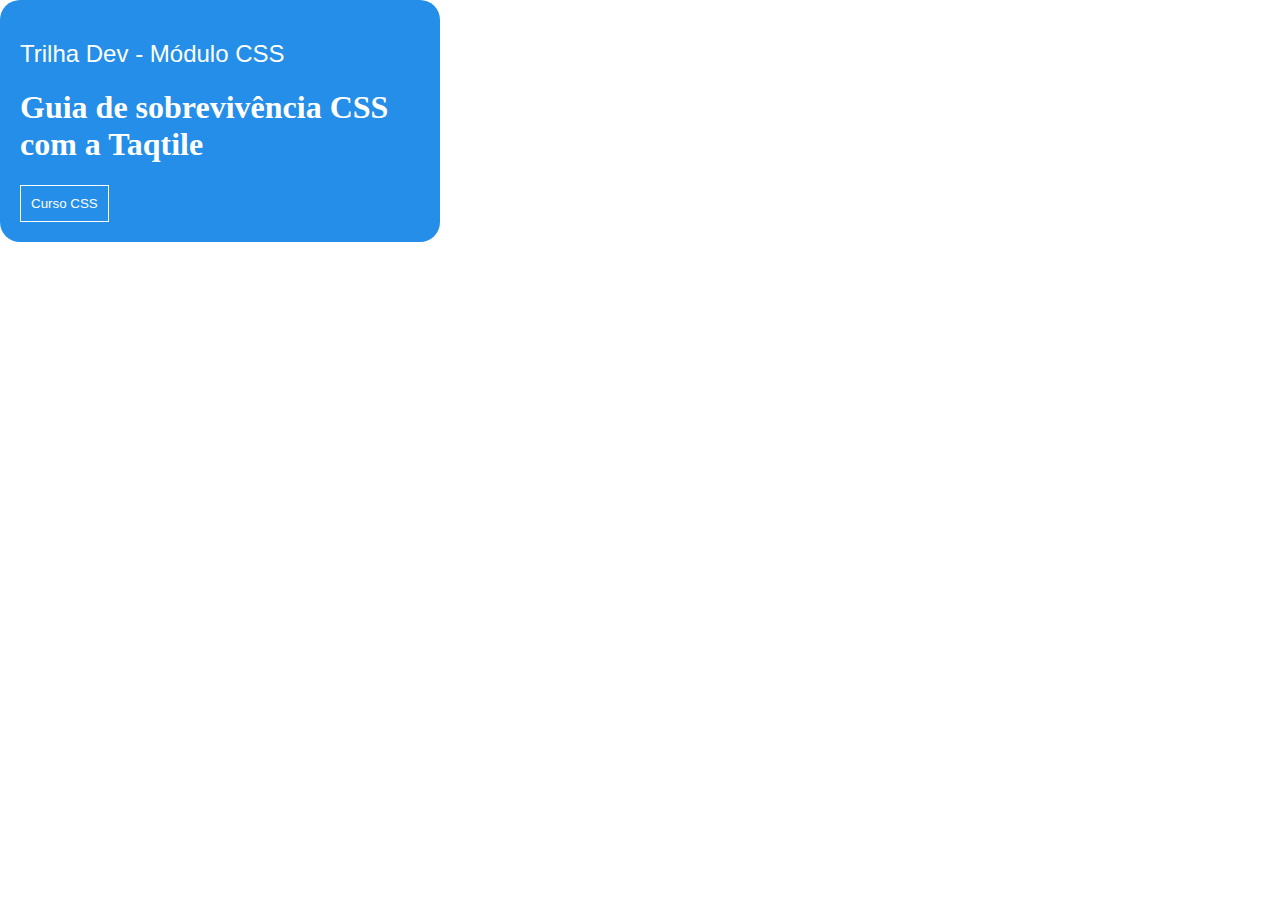
<file: day 01/index.html>
<!DOCTYPE html>
<html lang="pt-br">
  <head>
    <title>Curso de CSS</title>
    <meta charset="utf-8" />
    <link rel="stylesheet" href="style.css" type="text/css">
    <link href="https://fonts.googleapis.com/css2?family=Roboto:wght@100;300&display=swap" rel="stylesheet">
  </head>

  <body>
    <div class="card">
      <h2>Trilha Dev - Módulo CSS</h2>
      <h1>Guia de sobrevivência CSS com a Taqtile</h1>
      <form action="https://taq-css-course.netlify.app" target="blank">
        <input type="submit" value="Curso CSS" />
      </form>
    </div>
  </body>
</html>
</file>
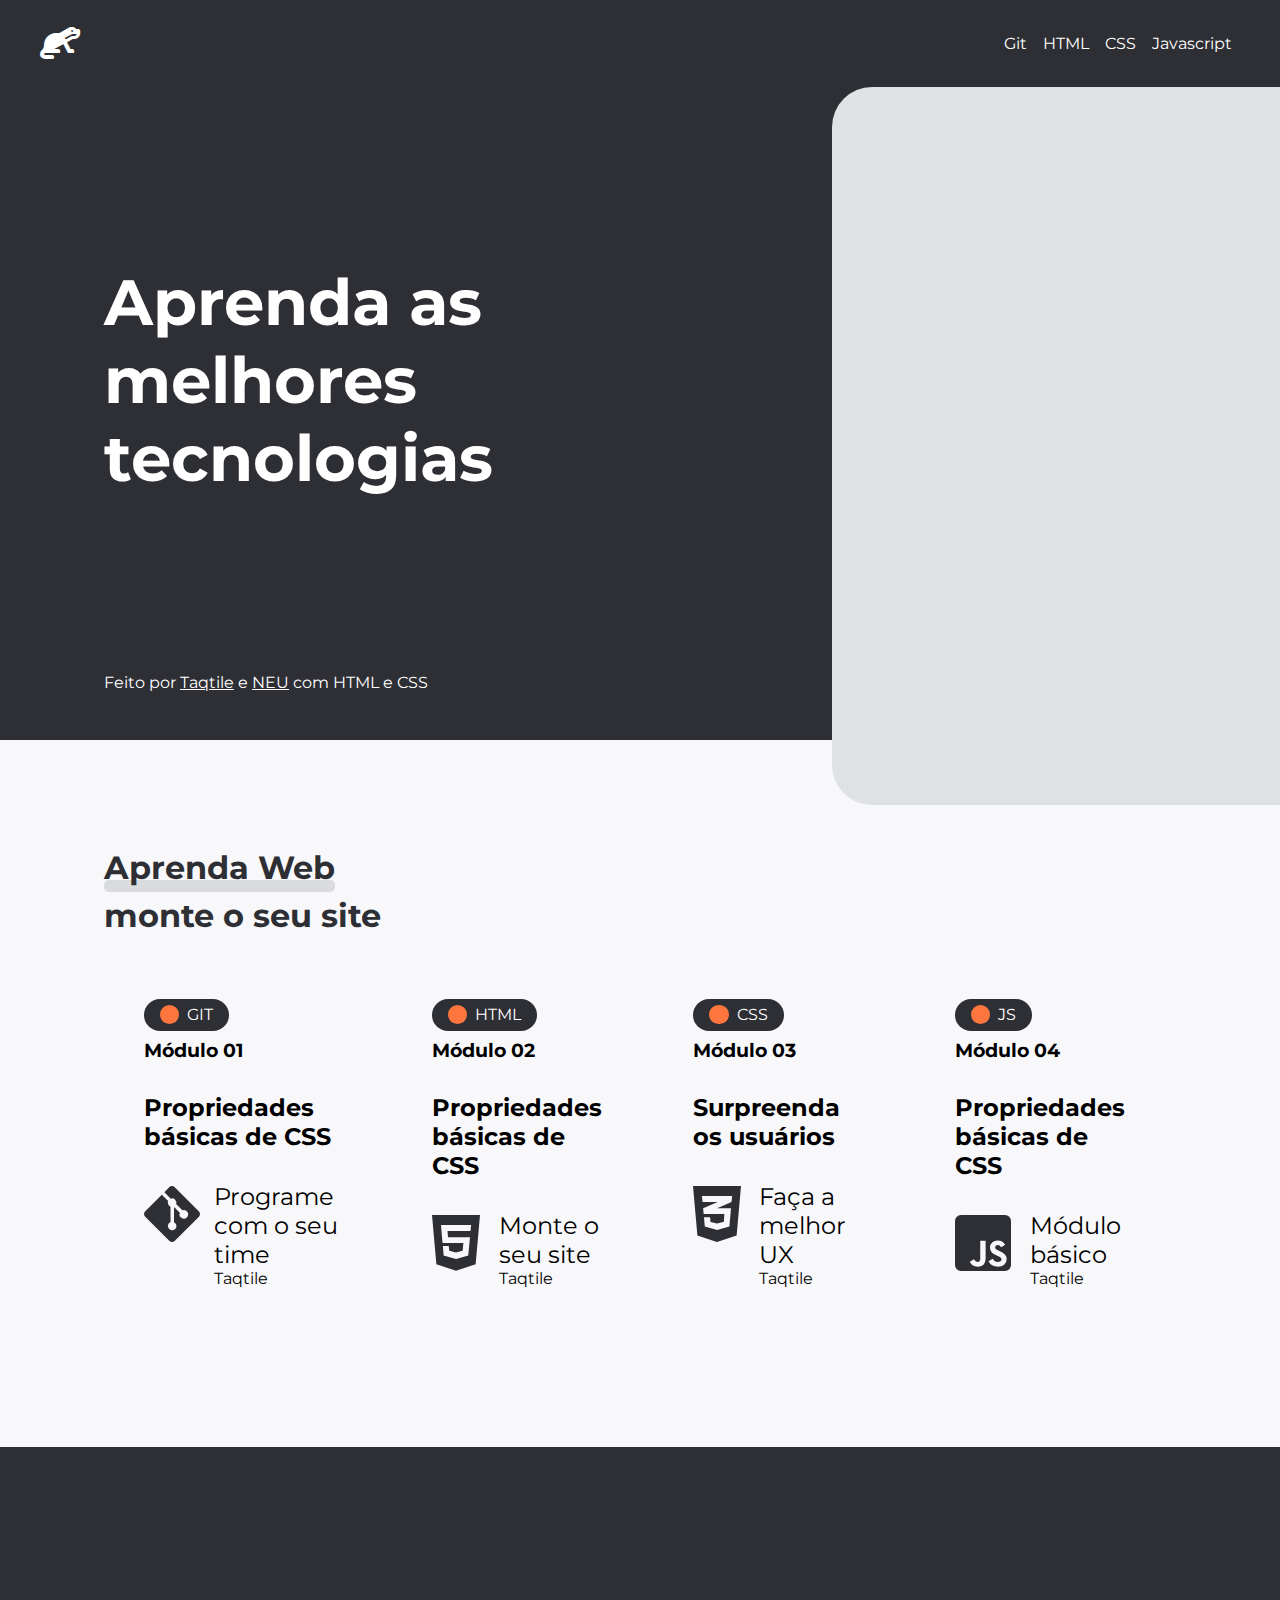
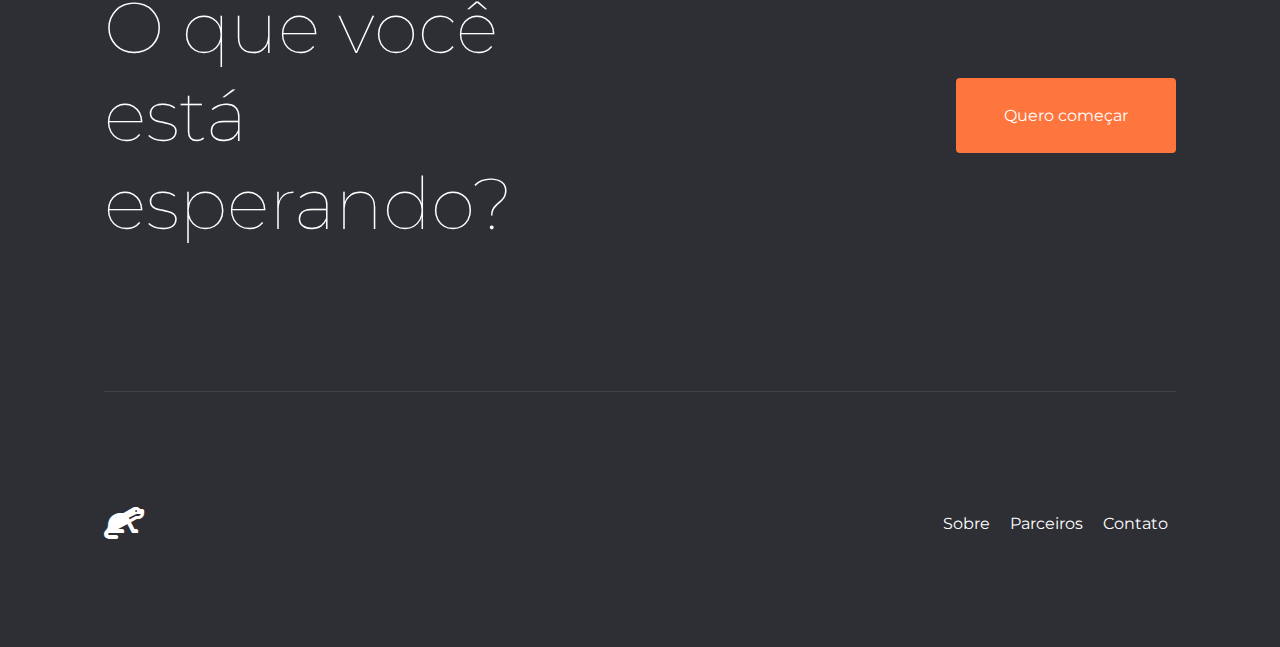
<file: day-3-answers/index.html>
<!DOCTYPE html>
<html lang="pt-br">
  <head>
    <title>Trilha Dev</title>
    <meta charset="utf-8" />

    <link
      href="https://fonts.googleapis.com/css2?family=Montserrat:wght@300;400;500&display=swap"
      rel="stylesheet"
    />
    <link
      rel="stylesheet"
      type="text/css"
      href="https://cdnjs.cloudflare.com/ajax/libs/font-awesome/5.14.0/css/all.min.css"
    />

    <link href="style.css" rel="stylesheet" type="text/css" />
  </head>

  <body>
    <div class="main">
      <header class="header">
        <nav class="navbar">
          <a class="logo"><i class="fas fa-otter"></i></a>
          <ul>
            <li class="nav-item"><a>Git</a></li>
            <li class="nav-item"><a>HTML</a></li>
            <li class="nav-item"><a>CSS</a></li>
            <li class="nav-item"><a>Javascript</a></li>
          </ul>
        </nav>
      </header>
      <div class="hero">
        <h1 class="display">Aprenda as melhores tecnologias</h1>
        <p>
          Feito por <a href="https://www.taqtile.com.br/">Taqtile</a> e
          <a href="http://www.uspempreende.org/">NEU</a> com HTML e CSS
        </p>
        <div id="hero-image"></div>
      </div>
      <div class="content">
        <div class="section">
          <h2 class="title">
            <span class="highlight">Aprenda Web</span><br />monte o seu site
          </h2>
          <div class="row card-list">
            <div class="card">
              <div class="column">
                <div class="tag">
                  <div class="circle"></div>
                  <span>GIT</span>
                </div>
                <div class="spacer-xsmall vertical"></div>
                <h3 class="subtitle">Módulo 01</h3>
              </div>
              <h2>Propriedades básicas de CSS</h2>
              <div class="row">
                <i class="fab fa-git-alt icon"></i>
                <div class="spacer-medium horizontal"></div>
                <div class="column">
                  <span class="body">Programe com o seu time</span>
                  <span>Taqtile</span>
                </div>
              </div>
            </div>
            <div class="card">
              <div class="column">
                <div class="tag">
                  <div class="circle"></div>
                  <span>HTML</span>
                </div>
                <div class="spacer-xsmall vertical"></div>
                <h3 class="subtitle">Módulo 02</h3>
              </div>
              <h2>Propriedades básicas de CSS</h2>
              <div class="row">
                <i class="fab fa-html5 icon"></i>
                <div class="spacer-medium horizontal"></div>
                <div class="column">
                  <span class="body">Monte o seu site</span>
                  <span>Taqtile</span>
                </div>
              </div>
            </div>
            <div class="card">
              <div class="column">
                <div class="tag">
                  <div class="circle"></div>
                  <span>CSS</span>
                </div>
                <div class="spacer-xsmall vertical"></div>
                <h3>Módulo 03</h3>
              </div>
              <h2>Surpreenda os usuários</h2>
              <div class="row">
                <i class="fab fa-css3-alt icon"></i>
                <div class="spacer-medium horizontal"></div>
                <div class="column">
                  <span class="body">Faça a melhor UX</span>
                  <span>Taqtile</span>
                </div>
              </div>
            </div>
            <div class="card">
              <div class="column">
                <div class="tag">
                  <div class="circle"></div>
                  <span>JS</span>
                </div>
                <div class="spacer-xsmall vertical"></div>
                <h3 class="subtitle">Módulo 04</h3>
              </div>
              <h2>Propriedades básicas de CSS</h2>
              <div class="row">
                <i class="fab fa-js-square icon"></i>
                <div class="spacer-medium horizontal"></div>
                <div class="column">
                  <p class="body">Módulo básico</p>
                  <p>Taqtile</p>
                </div>
              </div>
            </div>
          </div>
        </div>
      </div>
      <footer class="footer">
        <div class="disclaimer">
          <p class="callout">O que você está esperando?</p>
          <button class="btn btn-primary">Quero começar</button>
        </div>
        <hr />
        <div class="institutional">
          <a class="logo"><i class="fas fa-otter"></i></a>
          <ul>
            <li class="nav-item"><a>Sobre</a></li>
            <li class="nav-item"><a>Parceiros</a></li>
            <li class="nav-item"><a>Contato</a></li>
          </ul>
        </div>
      </footer>
    </div>
  </body>
</html>
</file>
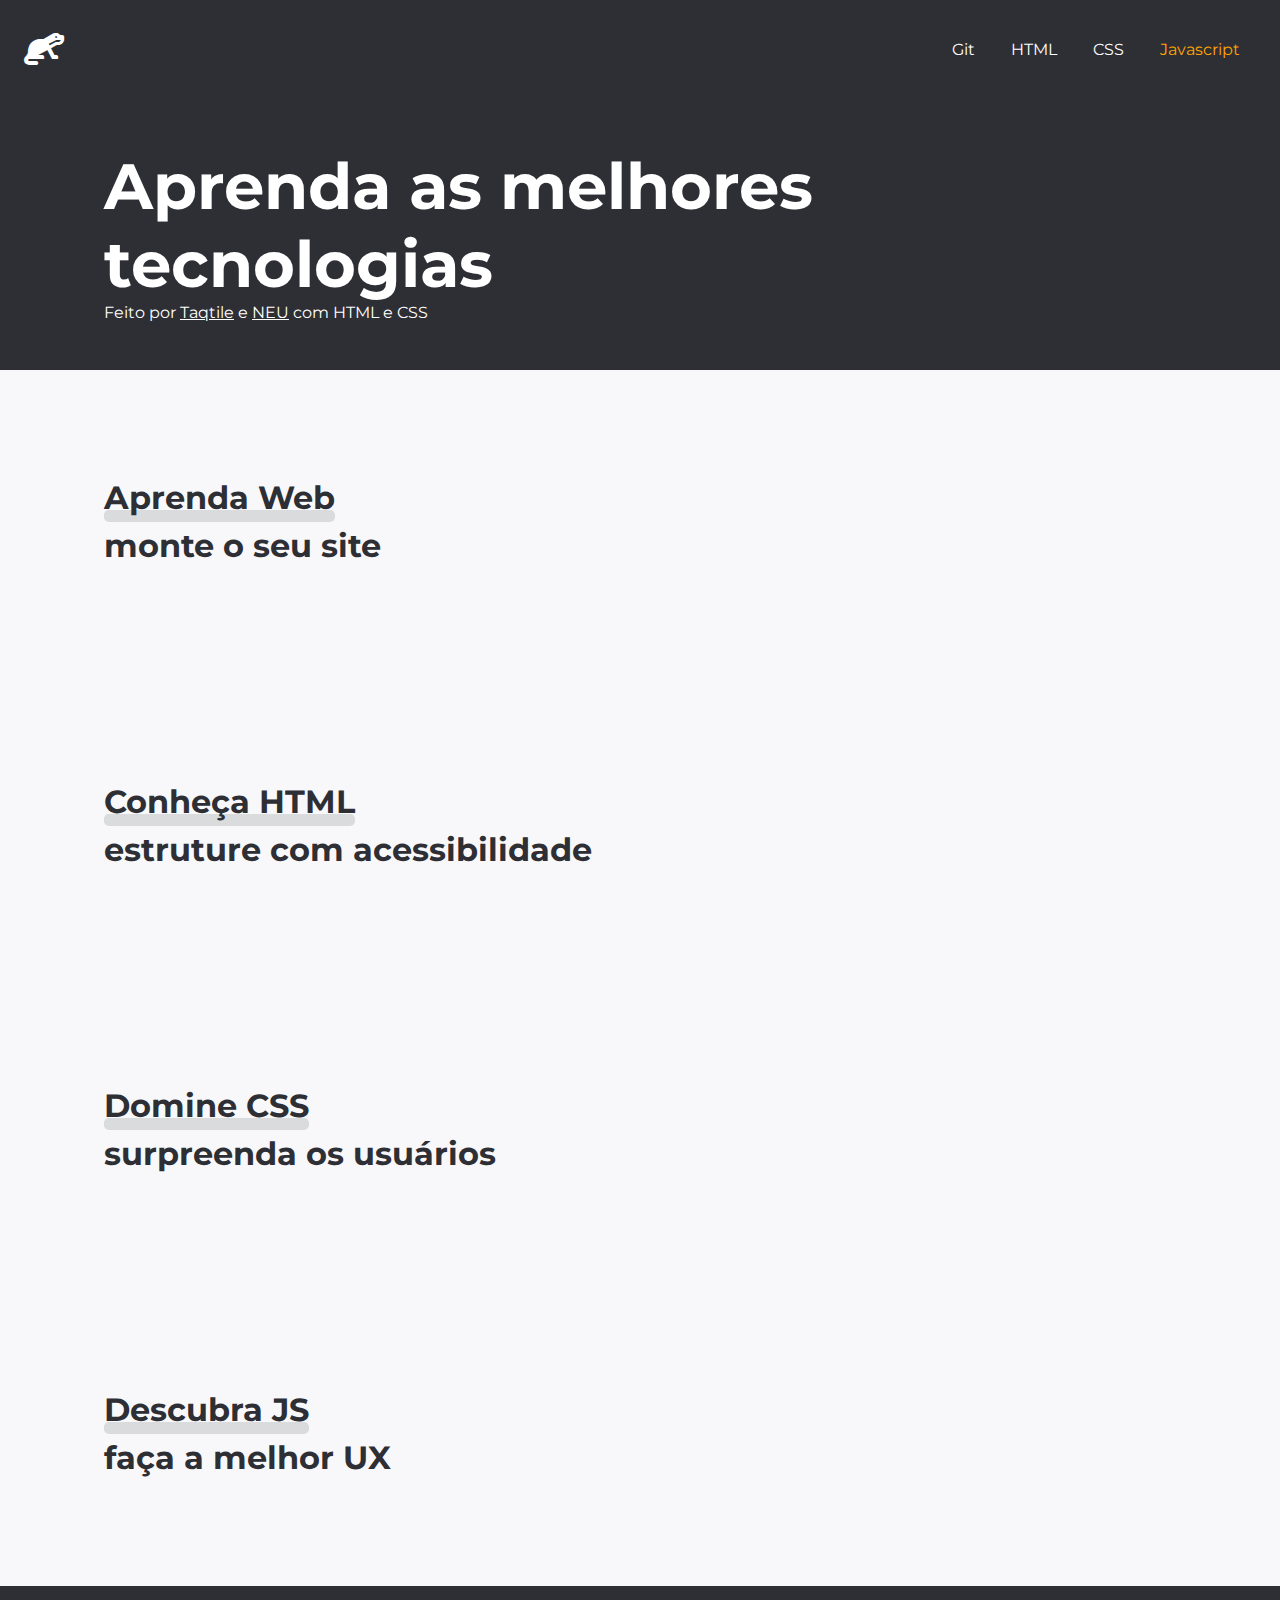
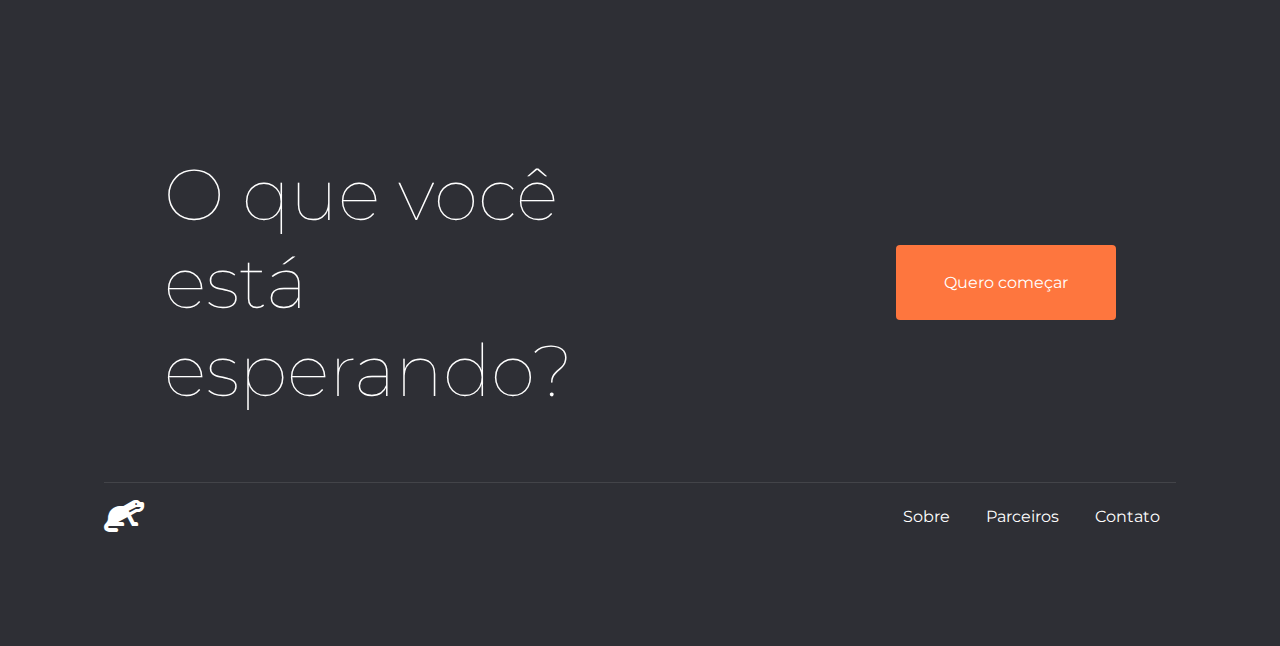
<file: day-3/index.html>
<!DOCTYPE html>
<html lang="pt-br">
  <head>
    <title>Curso de CSS - Tipografia</title>
    <meta charset="utf-8" />

    <link
      href="https://fonts.googleapis.com/css2?family=Montserrat:wght@300;400;500&display=swap"
      rel="stylesheet"
    />
    <link
      rel="stylesheet"
      type="text/css"
      href="https://cdnjs.cloudflare.com/ajax/libs/font-awesome/5.14.0/css/all.min.css"
    />

    <link href="style.css" rel="stylesheet" type="text/css" />
  </head>

  <body>
    <div class="main">
      <header class="header">
        <nav>
          <a class="logo"><i class="fas fa-otter"></i></a>
          <ul>
            <li class="nav-item"><a>Git</a></li>
            <li class="nav-item"><a>HTML</a></li>
            <li class="nav-item"><a>CSS</a></li>
            <li class="nav-item selected"><a>Javascript</a></li>
          </ul>
        </nav>
      </header>
      <div class="hero">
        <div id = "hero - title">
          <h1 class="display">Aprenda as melhores tecnologias</h1>
        </div>
        <p>
          Feito por <a href="https://www.taqtile.com.br/">Taqtile</a> e
          <a href="http://www.uspempreende.org/">NEU</a> com HTML e CSS
        </p>
        <div id="hero-image"></div>
      </div>
      <div class="content">
        <div class="section">
          <h2 class="title">
            <span class="highlight">Aprenda Web</span><br />monte o seu site
          </h2>
        </div>
        <div class="section">
          <h2 class="title">
            <span class="highlight">Conheça HTML</span><br />estruture com acessibilidade
          </h2>
        </div>
        <div class="section">
          <h2 class="title">
            <span class="highlight">Domine CSS</span><br />surpreenda os
            usuários
          </h2>
        </div>
        <div class="section">
          <h2 class="title">
            <span class="highlight">Descubra JS</span><br />faça a melhor UX
          </h2>
        </div>
      </div>
      <footer class="footer">
        <div id = "highlight">
          <p class="callout">O que você está esperando?</p>
          <button class="btn btn-primary">Quero começar</button>
        </div>
        <hr />
        <div id = "footer-links">
          <a class="logo"><i class="fas fa-otter"></i></a>
          <ul>
            <li class="nav-item"><a>Sobre</a></li>
            <li class="nav-item"><a>Parceiros</a></li>
            <li class="nav-item"><a>Contato</a></li>
          </ul>
        </div>
        
      </footer>
    </div>
  </body>
</html>
</file>
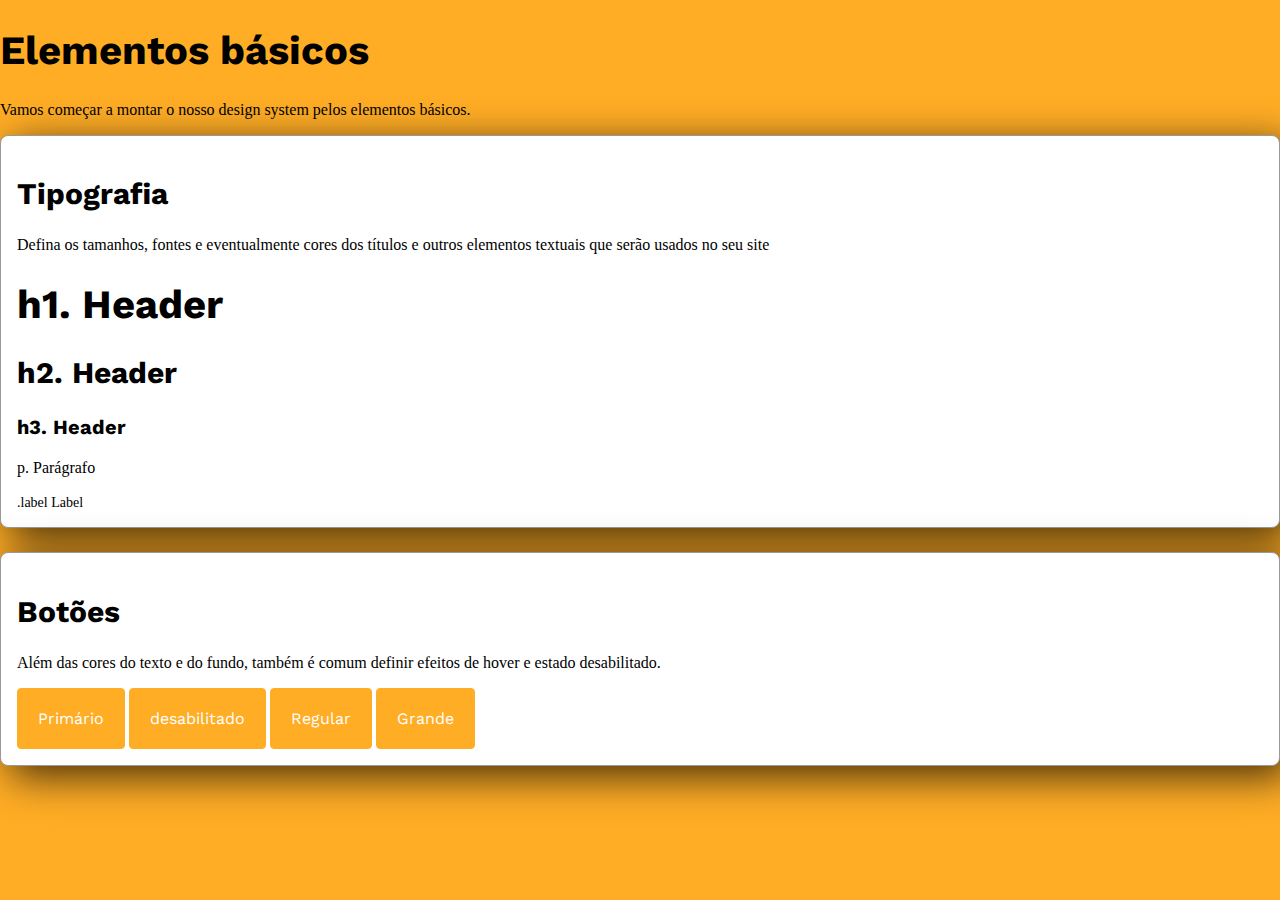
<file: day-2/basic/index.html>
<!DOCTYPE html>
<html lang="pt-br">
  <head>
    <title>Curso de CSS - Tipografia</title>
    <meta charset="utf-8" />
    <link
      href="https://fonts.googleapis.com/css2?family=Work+Sans&display=swap"
      rel="stylesheet"
    />
    <link rel="stylesheet" href="style.css">

    <!-- Coloque suas modificações a partir daqui -->
  </head>

  <body>
    <div>
      <div>
        <h1>Elementos básicos</h1>
        <p>
          Vamos começar a montar o nosso design system pelos elementos básicos.
        </p>
      </div>
      <section>
        <h2>Tipografia</h2>
        <p>
          Defina os tamanhos, fontes e eventualmente cores dos títulos e outros
          elementos textuais que serão usados no seu site
        </p>
        <div>
          <h1>h1. Header</h1>
          <h2>h2. Header</h2>
          <h3>h3. Header</h3>
          <p>p. Parágrafo</p>
          <label>.label Label</label>
        </div>
      </section>

      <section>
        <h2>Botões</h2>
        <p>
          Além das cores do texto e do fundo, também é comum definir efeitos de
          hover e estado desabilitado.
        </p>
        <div>
          <button>Primário</button>
          <button disabled>desabilitado</button>
          <button>Regular</button>
          <button>Grande</button>
        </div>
      </section>
    </div>
  </body>
</html>
</file>
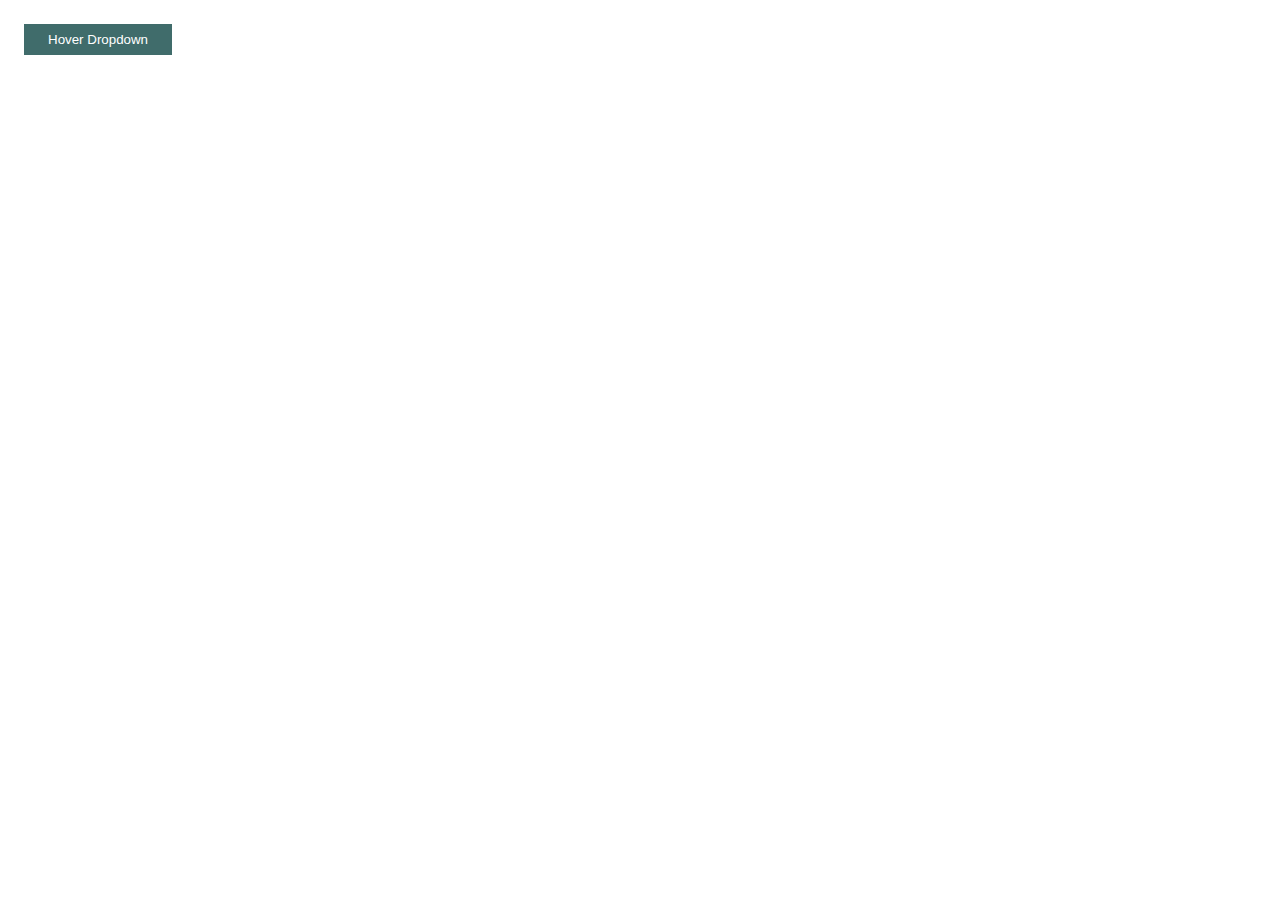
<file: day-4-answers/dropdown/index.html>
<!DOCTYPE html>
<html lang="pt-br">
  <head>
    <title>Dropdown</title>
    <meta charset="utf-8" />
    <link href="dropdown.css" rel="stylesheet" type="text/css" />
    <style>
      body {
        margin: 24px;
      }
    </style>
  </head>
  <body>
    <div class="dropdown">
      <button>Hover Dropdown</button>
      <div class="dropdown-list">
        <div class="dropdown-item">Item 1</div>
        <div class="dropdown-item">Item 1</div>
        <div class="dropdown-item">Item 1</div>
        <div class="dropdown-item">Item 1</div>
      </div>
    </div>
  </body>
</html>
</file>
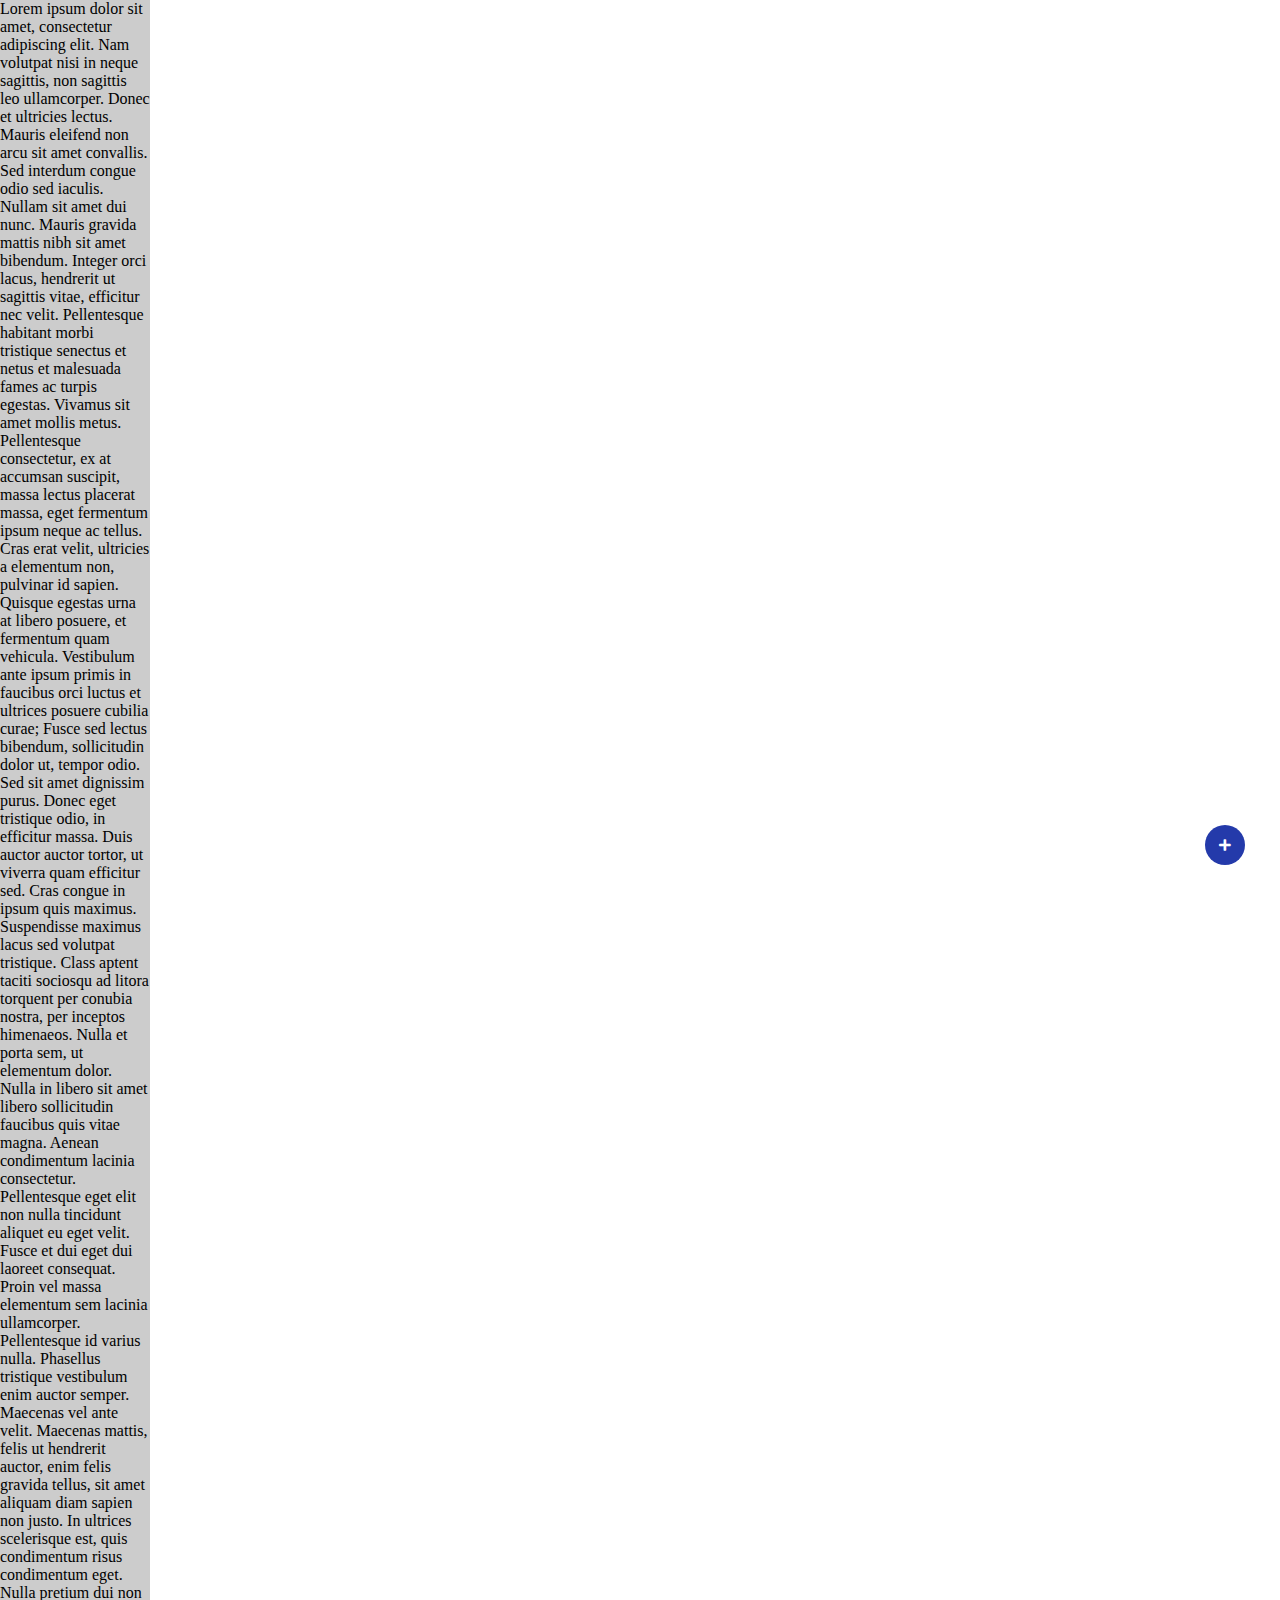
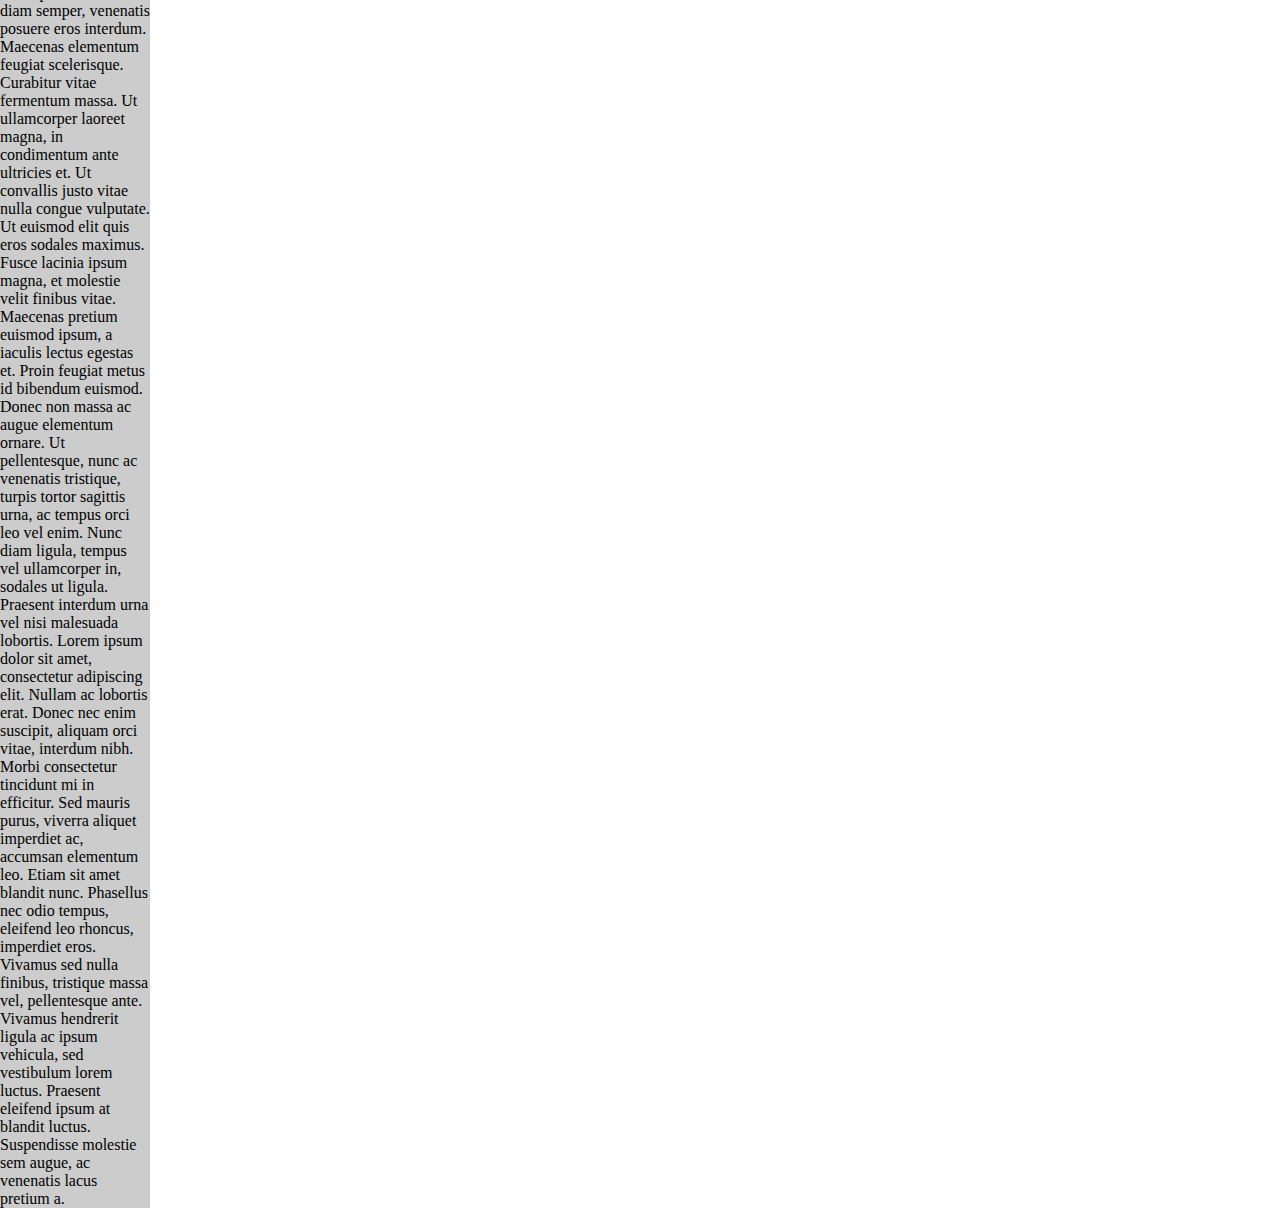
<file: day-4-answers/float-button/index.html>
<!DOCTYPE html>
<html lang="pt-br">
  <head>
    <title>Float button</title>
    <meta charset="utf-8" />
    <link
      rel="stylesheet"
      href="https://use.fontawesome.com/releases/v5.15.1/css/all.css"
    />
    <style>
      /* reset */
      body {
        margin: 0;
      }
    </style>

    <link href="float-button.css" rel="stylesheet" type="text/css" />
  </head>
  <body>
    <button class="float-button"><i class="fas fa-plus"></i></button>
    <div id="content">
      Lorem ipsum dolor sit amet, consectetur adipiscing elit. Nam volutpat nisi
      in neque sagittis, non sagittis leo ullamcorper. Donec et ultricies
      lectus. Mauris eleifend non arcu sit amet convallis. Sed interdum congue
      odio sed iaculis. Nullam sit amet dui nunc. Mauris gravida mattis nibh sit
      amet bibendum. Integer orci lacus, hendrerit ut sagittis vitae, efficitur
      nec velit. Pellentesque habitant morbi tristique senectus et netus et
      malesuada fames ac turpis egestas. Vivamus sit amet mollis metus.
      Pellentesque consectetur, ex at accumsan suscipit, massa lectus placerat
      massa, eget fermentum ipsum neque ac tellus. Cras erat velit, ultricies a
      elementum non, pulvinar id sapien. Quisque egestas urna at libero posuere,
      et fermentum quam vehicula. Vestibulum ante ipsum primis in faucibus orci
      luctus et ultrices posuere cubilia curae; Fusce sed lectus bibendum,
      sollicitudin dolor ut, tempor odio. Sed sit amet dignissim purus. Donec
      eget tristique odio, in efficitur massa. Duis auctor auctor tortor, ut
      viverra quam efficitur sed. Cras congue in ipsum quis maximus. Suspendisse
      maximus lacus sed volutpat tristique. Class aptent taciti sociosqu ad
      litora torquent per conubia nostra, per inceptos himenaeos. Nulla et porta
      sem, ut elementum dolor. Nulla in libero sit amet libero sollicitudin
      faucibus quis vitae magna. Aenean condimentum lacinia consectetur.
      Pellentesque eget elit non nulla tincidunt aliquet eu eget velit. Fusce et
      dui eget dui laoreet consequat. Proin vel massa elementum sem lacinia
      ullamcorper. Pellentesque id varius nulla. Phasellus tristique vestibulum
      enim auctor semper. Maecenas vel ante velit. Maecenas mattis, felis ut
      hendrerit auctor, enim felis gravida tellus, sit amet aliquam diam sapien
      non justo. In ultrices scelerisque est, quis condimentum risus condimentum
      eget. Nulla pretium dui non diam semper, venenatis posuere eros interdum.
      Maecenas elementum feugiat scelerisque. Curabitur vitae fermentum massa.
      Ut ullamcorper laoreet magna, in condimentum ante ultricies et. Ut
      convallis justo vitae nulla congue vulputate. Ut euismod elit quis eros
      sodales maximus. Fusce lacinia ipsum magna, et molestie velit finibus
      vitae. Maecenas pretium euismod ipsum, a iaculis lectus egestas et. Proin
      feugiat metus id bibendum euismod. Donec non massa ac augue elementum
      ornare. Ut pellentesque, nunc ac venenatis tristique, turpis tortor
      sagittis urna, ac tempus orci leo vel enim. Nunc diam ligula, tempus vel
      ullamcorper in, sodales ut ligula. Praesent interdum urna vel nisi
      malesuada lobortis. Lorem ipsum dolor sit amet, consectetur adipiscing
      elit. Nullam ac lobortis erat. Donec nec enim suscipit, aliquam orci
      vitae, interdum nibh. Morbi consectetur tincidunt mi in efficitur. Sed
      mauris purus, viverra aliquet imperdiet ac, accumsan elementum leo. Etiam
      sit amet blandit nunc. Phasellus nec odio tempus, eleifend leo rhoncus,
      imperdiet eros. Vivamus sed nulla finibus, tristique massa vel,
      pellentesque ante. Vivamus hendrerit ligula ac ipsum vehicula, sed
      vestibulum lorem luctus. Praesent eleifend ipsum at blandit luctus.
      Suspendisse molestie sem augue, ac venenatis lacus pretium a.
    </div>
  </body>
</html>
</file>
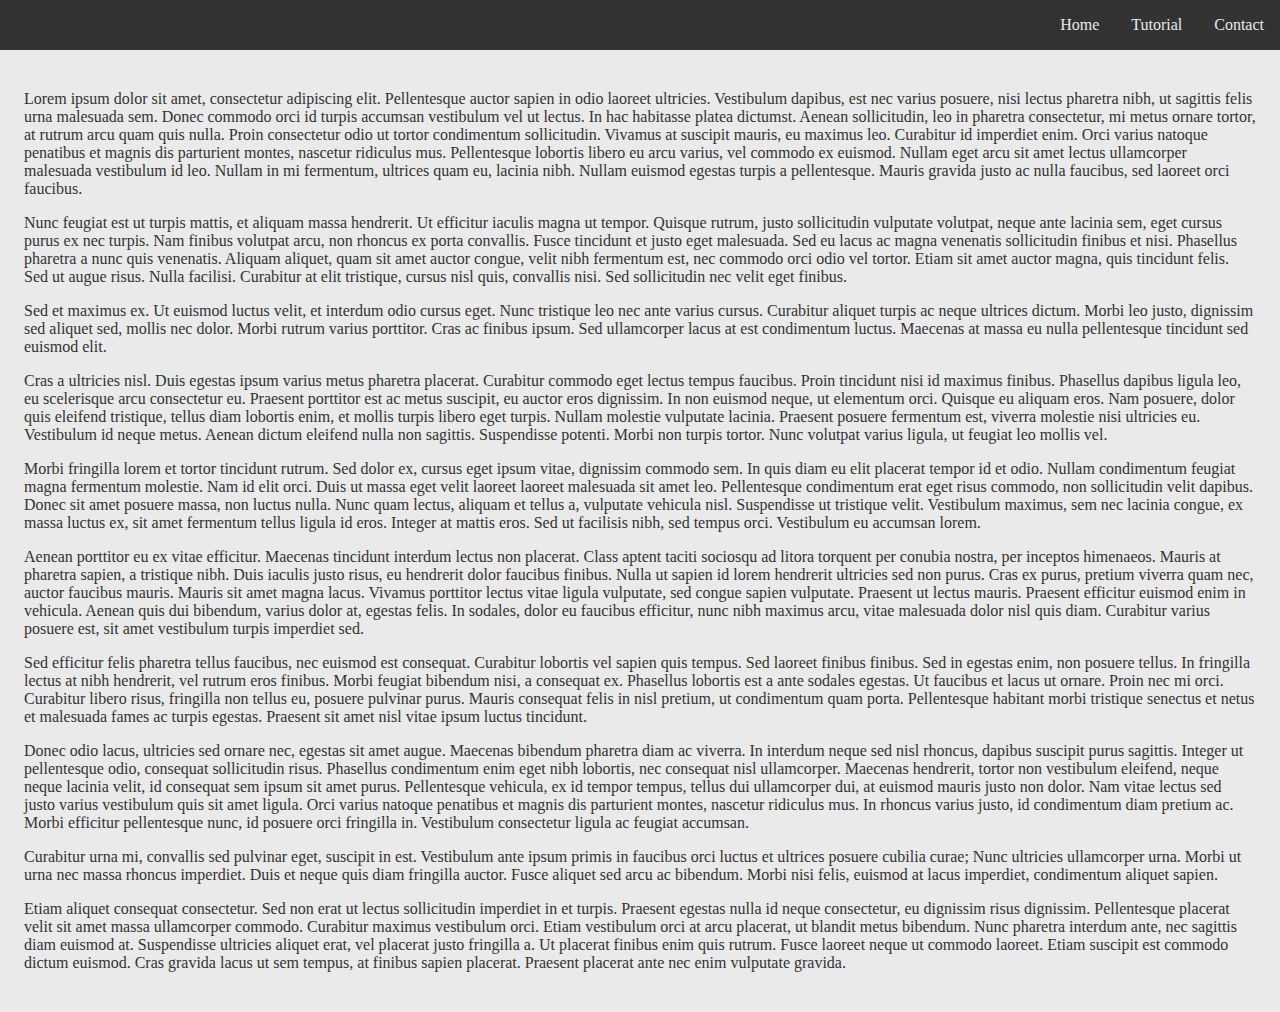
<file: day-4-answers/float-header/index.html>
<!DOCTYPE html>
<html lang="pt-br">
  <head>
    <title>Float Header</title>
    <meta charset="utf-8" />
    <link href="float-header.css" rel="stylesheet" type="text/css" />
    <style>
      body {
        margin: 0;
      }
    </style>
  </head>
  <body>
    <header>
      <nav>
        <div class="nav-item">Home</div>
        <div class="nav-item">Tutorial</div>
        <div class="nav-item">Contact</div>
      </nav>
    </header>
    <div id="content">
      <p>
        Lorem ipsum dolor sit amet, consectetur adipiscing elit. Pellentesque
        auctor sapien in odio laoreet ultricies. Vestibulum dapibus, est nec
        varius posuere, nisi lectus pharetra nibh, ut sagittis felis urna
        malesuada sem. Donec commodo orci id turpis accumsan vestibulum vel ut
        lectus. In hac habitasse platea dictumst. Aenean sollicitudin, leo in
        pharetra consectetur, mi metus ornare tortor, at rutrum arcu quam quis
        nulla. Proin consectetur odio ut tortor condimentum sollicitudin.
        Vivamus at suscipit mauris, eu maximus leo. Curabitur id imperdiet enim.
        Orci varius natoque penatibus et magnis dis parturient montes, nascetur
        ridiculus mus. Pellentesque lobortis libero eu arcu varius, vel commodo
        ex euismod. Nullam eget arcu sit amet lectus ullamcorper malesuada
        vestibulum id leo. Nullam in mi fermentum, ultrices quam eu, lacinia
        nibh. Nullam euismod egestas turpis a pellentesque. Mauris gravida justo
        ac nulla faucibus, sed laoreet orci faucibus.
      </p>
      <p>
        Nunc feugiat est ut turpis mattis, et aliquam massa hendrerit. Ut
        efficitur iaculis magna ut tempor. Quisque rutrum, justo sollicitudin
        vulputate volutpat, neque ante lacinia sem, eget cursus purus ex nec
        turpis. Nam finibus volutpat arcu, non rhoncus ex porta convallis. Fusce
        tincidunt et justo eget malesuada. Sed eu lacus ac magna venenatis
        sollicitudin finibus et nisi. Phasellus pharetra a nunc quis venenatis.
        Aliquam aliquet, quam sit amet auctor congue, velit nibh fermentum est,
        nec commodo orci odio vel tortor. Etiam sit amet auctor magna, quis
        tincidunt felis. Sed ut augue risus. Nulla facilisi. Curabitur at elit
        tristique, cursus nisl quis, convallis nisi. Sed sollicitudin nec velit
        eget finibus.
      </p>
      <p>
        Sed et maximus ex. Ut euismod luctus velit, et interdum odio cursus
        eget. Nunc tristique leo nec ante varius cursus. Curabitur aliquet
        turpis ac neque ultrices dictum. Morbi leo justo, dignissim sed aliquet
        sed, mollis nec dolor. Morbi rutrum varius porttitor. Cras ac finibus
        ipsum. Sed ullamcorper lacus at est condimentum luctus. Maecenas at
        massa eu nulla pellentesque tincidunt sed euismod elit.
      </p>
      <p>
        Cras a ultricies nisl. Duis egestas ipsum varius metus pharetra
        placerat. Curabitur commodo eget lectus tempus faucibus. Proin tincidunt
        nisi id maximus finibus. Phasellus dapibus ligula leo, eu scelerisque
        arcu consectetur eu. Praesent porttitor est ac metus suscipit, eu auctor
        eros dignissim. In non euismod neque, ut elementum orci. Quisque eu
        aliquam eros. Nam posuere, dolor quis eleifend tristique, tellus diam
        lobortis enim, et mollis turpis libero eget turpis. Nullam molestie
        vulputate lacinia. Praesent posuere fermentum est, viverra molestie nisi
        ultricies eu. Vestibulum id neque metus. Aenean dictum eleifend nulla
        non sagittis. Suspendisse potenti. Morbi non turpis tortor. Nunc
        volutpat varius ligula, ut feugiat leo mollis vel.
      </p>
      <p>
        Morbi fringilla lorem et tortor tincidunt rutrum. Sed dolor ex, cursus
        eget ipsum vitae, dignissim commodo sem. In quis diam eu elit placerat
        tempor id et odio. Nullam condimentum feugiat magna fermentum molestie.
        Nam id elit orci. Duis ut massa eget velit laoreet laoreet malesuada sit
        amet leo. Pellentesque condimentum erat eget risus commodo, non
        sollicitudin velit dapibus. Donec sit amet posuere massa, non luctus
        nulla. Nunc quam lectus, aliquam et tellus a, vulputate vehicula nisl.
        Suspendisse ut tristique velit. Vestibulum maximus, sem nec lacinia
        congue, ex massa luctus ex, sit amet fermentum tellus ligula id eros.
        Integer at mattis eros. Sed ut facilisis nibh, sed tempus orci.
        Vestibulum eu accumsan lorem.
      </p>
      <p>
        Aenean porttitor eu ex vitae efficitur. Maecenas tincidunt interdum
        lectus non placerat. Class aptent taciti sociosqu ad litora torquent per
        conubia nostra, per inceptos himenaeos. Mauris at pharetra sapien, a
        tristique nibh. Duis iaculis justo risus, eu hendrerit dolor faucibus
        finibus. Nulla ut sapien id lorem hendrerit ultricies sed non purus.
        Cras ex purus, pretium viverra quam nec, auctor faucibus mauris. Mauris
        sit amet magna lacus. Vivamus porttitor lectus vitae ligula vulputate,
        sed congue sapien vulputate. Praesent ut lectus mauris. Praesent
        efficitur euismod enim in vehicula. Aenean quis dui bibendum, varius
        dolor at, egestas felis. In sodales, dolor eu faucibus efficitur, nunc
        nibh maximus arcu, vitae malesuada dolor nisl quis diam. Curabitur
        varius posuere est, sit amet vestibulum turpis imperdiet sed.
      </p>
      <p>
        Sed efficitur felis pharetra tellus faucibus, nec euismod est consequat.
        Curabitur lobortis vel sapien quis tempus. Sed laoreet finibus finibus.
        Sed in egestas enim, non posuere tellus. In fringilla lectus at nibh
        hendrerit, vel rutrum eros finibus. Morbi feugiat bibendum nisi, a
        consequat ex. Phasellus lobortis est a ante sodales egestas. Ut faucibus
        et lacus ut ornare. Proin nec mi orci. Curabitur libero risus, fringilla
        non tellus eu, posuere pulvinar purus. Mauris consequat felis in nisl
        pretium, ut condimentum quam porta. Pellentesque habitant morbi
        tristique senectus et netus et malesuada fames ac turpis egestas.
        Praesent sit amet nisl vitae ipsum luctus tincidunt.
      </p>
      <p>
        Donec odio lacus, ultricies sed ornare nec, egestas sit amet augue.
        Maecenas bibendum pharetra diam ac viverra. In interdum neque sed nisl
        rhoncus, dapibus suscipit purus sagittis. Integer ut pellentesque odio,
        consequat sollicitudin risus. Phasellus condimentum enim eget nibh
        lobortis, nec consequat nisl ullamcorper. Maecenas hendrerit, tortor non
        vestibulum eleifend, neque neque lacinia velit, id consequat sem ipsum
        sit amet purus. Pellentesque vehicula, ex id tempor tempus, tellus dui
        ullamcorper dui, at euismod mauris justo non dolor. Nam vitae lectus sed
        justo varius vestibulum quis sit amet ligula. Orci varius natoque
        penatibus et magnis dis parturient montes, nascetur ridiculus mus. In
        rhoncus varius justo, id condimentum diam pretium ac. Morbi efficitur
        pellentesque nunc, id posuere orci fringilla in. Vestibulum consectetur
        ligula ac feugiat accumsan.
      </p>
      <p>
        Curabitur urna mi, convallis sed pulvinar eget, suscipit in est.
        Vestibulum ante ipsum primis in faucibus orci luctus et ultrices posuere
        cubilia curae; Nunc ultricies ullamcorper urna. Morbi ut urna nec massa
        rhoncus imperdiet. Duis et neque quis diam fringilla auctor. Fusce
        aliquet sed arcu ac bibendum. Morbi nisi felis, euismod at lacus
        imperdiet, condimentum aliquet sapien.
      </p>
      <p>
        Etiam aliquet consequat consectetur. Sed non erat ut lectus sollicitudin
        imperdiet in et turpis. Praesent egestas nulla id neque consectetur, eu
        dignissim risus dignissim. Pellentesque placerat velit sit amet massa
        ullamcorper commodo. Curabitur maximus vestibulum orci. Etiam vestibulum
        orci at arcu placerat, ut blandit metus bibendum. Nunc pharetra interdum
        ante, nec sagittis diam euismod at. Suspendisse ultricies aliquet erat,
        vel placerat justo fringilla a. Ut placerat finibus enim quis rutrum.
        Fusce laoreet neque ut commodo laoreet. Etiam suscipit est commodo
        dictum euismod. Cras gravida lacus ut sem tempus, at finibus sapien
        placerat. Praesent placerat ante nec enim vulputate gravida.
      </p>
    </div>
  </body>
</html>
</file>
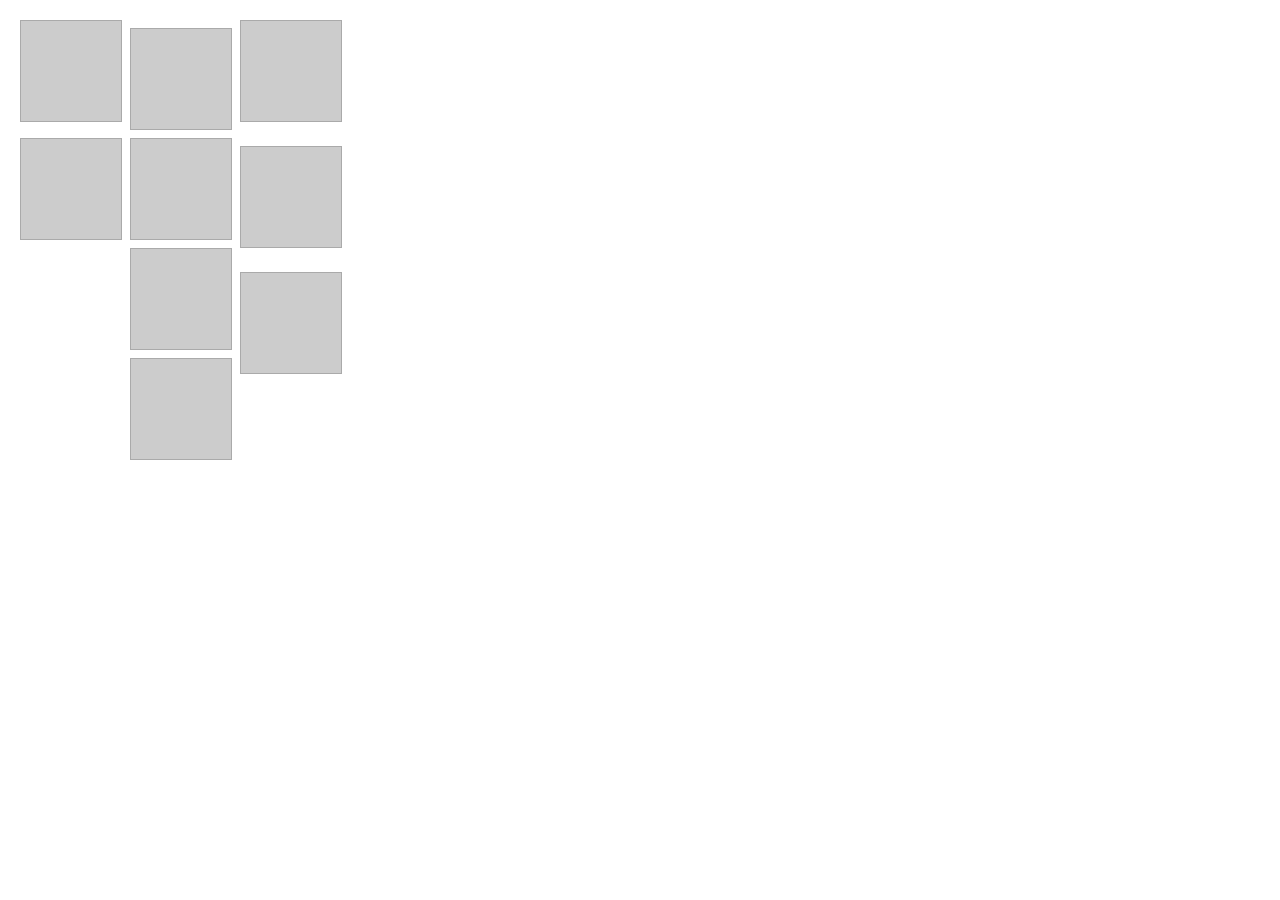
<file: day-4-answers/grid-system/index.html>
<!DOCTYPE html>
<html lang="pt-br">
  <head>
    <title>Grid System</title>
    <meta charset="utf-8" />
    <link href="grid.css" rel="stylesheet" type="text/css" />
    <style>
      /* reset */
      body {
        margin: 20px;
      }
    </style>
  </head>
  <body>
    <div class="row">
      <div class="column">
        <div class="box"></div>
        <div class="v-spacer-md"></div>
        <div class="box"></div>
      </div>
      <div class="h-spacer-sm"></div>
      <div class="column">
        <div class="v-spacer-sm"></div>
        <div class="box"></div>
        <div class="v-spacer-sm"></div>
        <div class="box"></div>
        <div class="v-spacer-sm"></div>
        <div class="box"></div>
        <div class="v-spacer-sm"></div>
        <div class="box"></div>
      </div>
      <div class="h-spacer-sm"></div>
      <div class="column">
        <div class="box"></div>
        <div class="v-spacer-lg"></div>
        <div class="box"></div>
        <div class="v-spacer-lg"></div>
        <div class="box"></div>
      </div>
    </div>
  </body>
</html>
</file>
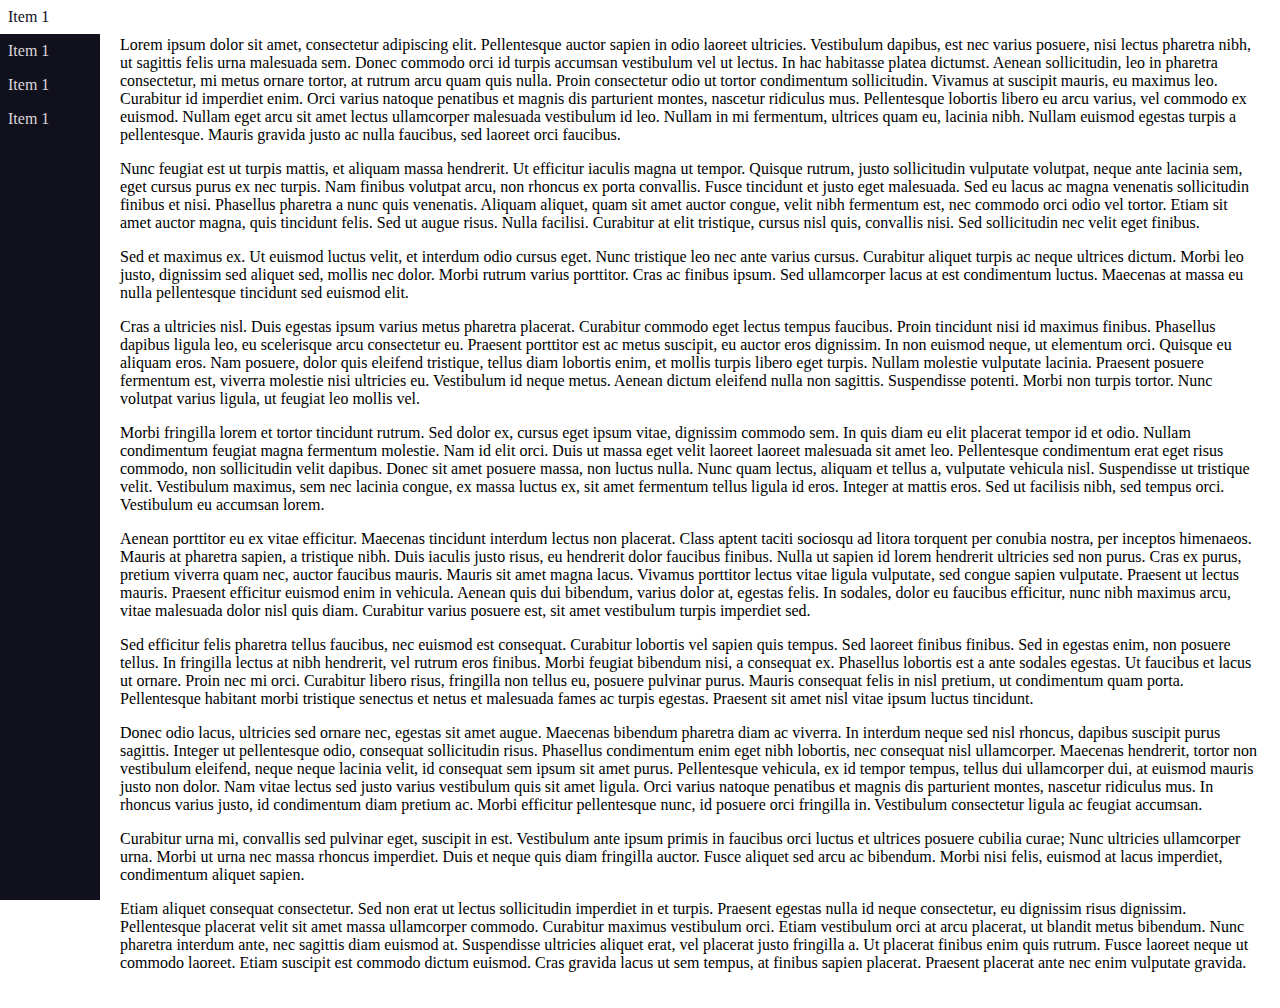
<file: day-4-answers/side-menu/index.html>
<!DOCTYPE html>
<html lang="pt-br">
  <head>
    <title>Side Menu</title>
    <meta charset="utf-8" />
    <link href="side-menu.css" rel="stylesheet" type="text/css" />
    <style>
      body {
        margin: 0;
      }
    </style>
  </head>
  <body>
    <div id="side-menu">
      <ul>
        <li class="menu-item">Item 1</li>
        <li class="menu-item">Item 1</li>
        <li class="menu-item">Item 1</li>
        <li class="menu-item">Item 1</li>
      </ul>
    </div>
    <div id="content">
      <p>
        Lorem ipsum dolor sit amet, consectetur adipiscing elit. Pellentesque
        auctor sapien in odio laoreet ultricies. Vestibulum dapibus, est nec
        varius posuere, nisi lectus pharetra nibh, ut sagittis felis urna
        malesuada sem. Donec commodo orci id turpis accumsan vestibulum vel ut
        lectus. In hac habitasse platea dictumst. Aenean sollicitudin, leo in
        pharetra consectetur, mi metus ornare tortor, at rutrum arcu quam quis
        nulla. Proin consectetur odio ut tortor condimentum sollicitudin.
        Vivamus at suscipit mauris, eu maximus leo. Curabitur id imperdiet enim.
        Orci varius natoque penatibus et magnis dis parturient montes, nascetur
        ridiculus mus. Pellentesque lobortis libero eu arcu varius, vel commodo
        ex euismod. Nullam eget arcu sit amet lectus ullamcorper malesuada
        vestibulum id leo. Nullam in mi fermentum, ultrices quam eu, lacinia
        nibh. Nullam euismod egestas turpis a pellentesque. Mauris gravida justo
        ac nulla faucibus, sed laoreet orci faucibus.
      </p>
      <p>
        Nunc feugiat est ut turpis mattis, et aliquam massa hendrerit. Ut
        efficitur iaculis magna ut tempor. Quisque rutrum, justo sollicitudin
        vulputate volutpat, neque ante lacinia sem, eget cursus purus ex nec
        turpis. Nam finibus volutpat arcu, non rhoncus ex porta convallis. Fusce
        tincidunt et justo eget malesuada. Sed eu lacus ac magna venenatis
        sollicitudin finibus et nisi. Phasellus pharetra a nunc quis venenatis.
        Aliquam aliquet, quam sit amet auctor congue, velit nibh fermentum est,
        nec commodo orci odio vel tortor. Etiam sit amet auctor magna, quis
        tincidunt felis. Sed ut augue risus. Nulla facilisi. Curabitur at elit
        tristique, cursus nisl quis, convallis nisi. Sed sollicitudin nec velit
        eget finibus.
      </p>
      <p>
        Sed et maximus ex. Ut euismod luctus velit, et interdum odio cursus
        eget. Nunc tristique leo nec ante varius cursus. Curabitur aliquet
        turpis ac neque ultrices dictum. Morbi leo justo, dignissim sed aliquet
        sed, mollis nec dolor. Morbi rutrum varius porttitor. Cras ac finibus
        ipsum. Sed ullamcorper lacus at est condimentum luctus. Maecenas at
        massa eu nulla pellentesque tincidunt sed euismod elit.
      </p>
      <p>
        Cras a ultricies nisl. Duis egestas ipsum varius metus pharetra
        placerat. Curabitur commodo eget lectus tempus faucibus. Proin tincidunt
        nisi id maximus finibus. Phasellus dapibus ligula leo, eu scelerisque
        arcu consectetur eu. Praesent porttitor est ac metus suscipit, eu auctor
        eros dignissim. In non euismod neque, ut elementum orci. Quisque eu
        aliquam eros. Nam posuere, dolor quis eleifend tristique, tellus diam
        lobortis enim, et mollis turpis libero eget turpis. Nullam molestie
        vulputate lacinia. Praesent posuere fermentum est, viverra molestie nisi
        ultricies eu. Vestibulum id neque metus. Aenean dictum eleifend nulla
        non sagittis. Suspendisse potenti. Morbi non turpis tortor. Nunc
        volutpat varius ligula, ut feugiat leo mollis vel.
      </p>
      <p>
        Morbi fringilla lorem et tortor tincidunt rutrum. Sed dolor ex, cursus
        eget ipsum vitae, dignissim commodo sem. In quis diam eu elit placerat
        tempor id et odio. Nullam condimentum feugiat magna fermentum molestie.
        Nam id elit orci. Duis ut massa eget velit laoreet laoreet malesuada sit
        amet leo. Pellentesque condimentum erat eget risus commodo, non
        sollicitudin velit dapibus. Donec sit amet posuere massa, non luctus
        nulla. Nunc quam lectus, aliquam et tellus a, vulputate vehicula nisl.
        Suspendisse ut tristique velit. Vestibulum maximus, sem nec lacinia
        congue, ex massa luctus ex, sit amet fermentum tellus ligula id eros.
        Integer at mattis eros. Sed ut facilisis nibh, sed tempus orci.
        Vestibulum eu accumsan lorem.
      </p>
      <p>
        Aenean porttitor eu ex vitae efficitur. Maecenas tincidunt interdum
        lectus non placerat. Class aptent taciti sociosqu ad litora torquent per
        conubia nostra, per inceptos himenaeos. Mauris at pharetra sapien, a
        tristique nibh. Duis iaculis justo risus, eu hendrerit dolor faucibus
        finibus. Nulla ut sapien id lorem hendrerit ultricies sed non purus.
        Cras ex purus, pretium viverra quam nec, auctor faucibus mauris. Mauris
        sit amet magna lacus. Vivamus porttitor lectus vitae ligula vulputate,
        sed congue sapien vulputate. Praesent ut lectus mauris. Praesent
        efficitur euismod enim in vehicula. Aenean quis dui bibendum, varius
        dolor at, egestas felis. In sodales, dolor eu faucibus efficitur, nunc
        nibh maximus arcu, vitae malesuada dolor nisl quis diam. Curabitur
        varius posuere est, sit amet vestibulum turpis imperdiet sed.
      </p>
      <p>
        Sed efficitur felis pharetra tellus faucibus, nec euismod est consequat.
        Curabitur lobortis vel sapien quis tempus. Sed laoreet finibus finibus.
        Sed in egestas enim, non posuere tellus. In fringilla lectus at nibh
        hendrerit, vel rutrum eros finibus. Morbi feugiat bibendum nisi, a
        consequat ex. Phasellus lobortis est a ante sodales egestas. Ut faucibus
        et lacus ut ornare. Proin nec mi orci. Curabitur libero risus, fringilla
        non tellus eu, posuere pulvinar purus. Mauris consequat felis in nisl
        pretium, ut condimentum quam porta. Pellentesque habitant morbi
        tristique senectus et netus et malesuada fames ac turpis egestas.
        Praesent sit amet nisl vitae ipsum luctus tincidunt.
      </p>
      <p>
        Donec odio lacus, ultricies sed ornare nec, egestas sit amet augue.
        Maecenas bibendum pharetra diam ac viverra. In interdum neque sed nisl
        rhoncus, dapibus suscipit purus sagittis. Integer ut pellentesque odio,
        consequat sollicitudin risus. Phasellus condimentum enim eget nibh
        lobortis, nec consequat nisl ullamcorper. Maecenas hendrerit, tortor non
        vestibulum eleifend, neque neque lacinia velit, id consequat sem ipsum
        sit amet purus. Pellentesque vehicula, ex id tempor tempus, tellus dui
        ullamcorper dui, at euismod mauris justo non dolor. Nam vitae lectus sed
        justo varius vestibulum quis sit amet ligula. Orci varius natoque
        penatibus et magnis dis parturient montes, nascetur ridiculus mus. In
        rhoncus varius justo, id condimentum diam pretium ac. Morbi efficitur
        pellentesque nunc, id posuere orci fringilla in. Vestibulum consectetur
        ligula ac feugiat accumsan.
      </p>
      <p>
        Curabitur urna mi, convallis sed pulvinar eget, suscipit in est.
        Vestibulum ante ipsum primis in faucibus orci luctus et ultrices posuere
        cubilia curae; Nunc ultricies ullamcorper urna. Morbi ut urna nec massa
        rhoncus imperdiet. Duis et neque quis diam fringilla auctor. Fusce
        aliquet sed arcu ac bibendum. Morbi nisi felis, euismod at lacus
        imperdiet, condimentum aliquet sapien.
      </p>
      <p>
        Etiam aliquet consequat consectetur. Sed non erat ut lectus sollicitudin
        imperdiet in et turpis. Praesent egestas nulla id neque consectetur, eu
        dignissim risus dignissim. Pellentesque placerat velit sit amet massa
        ullamcorper commodo. Curabitur maximus vestibulum orci. Etiam vestibulum
        orci at arcu placerat, ut blandit metus bibendum. Nunc pharetra interdum
        ante, nec sagittis diam euismod at. Suspendisse ultricies aliquet erat,
        vel placerat justo fringilla a. Ut placerat finibus enim quis rutrum.
        Fusce laoreet neque ut commodo laoreet. Etiam suscipit est commodo
        dictum euismod. Cras gravida lacus ut sem tempus, at finibus sapien
        placerat. Praesent placerat ante nec enim vulputate gravida.
      </p>
    </div>
  </body>
</html>
</file>
<file: day 01/style.css>
body{
    margin: 0;
    padding: 0;
}

.card{
    background-color:  #248ee8;
    padding: 20px;
    width: 400px;
    border-radius: 20px;
}

h1{
    color: white;
}

h2{
    color: white;
    font-weight: normal;
    font-size: 24px;
    font-family: Verdana, Geneva, Tahoma, sans-serif;
}

input{
    background-color: transparent;
    color: white;
    border: 1px solid white;
    padding: 10px;
}

input:hover{
    background-color: #14AEC8;
    cursor: pointer;
}
</file>
<file: day-3-answers/style.css>
:root {
  /* Cores */

  --white: #fff;
  --gray-lighter: #f8f8fa;
  --gray-light: #dadbdd;
  --gray: #999999;
  --gray-darker: #2e2f35;
  --orange: #fe763e;

  /* Cores de fundo */
  --bg-white-color: var(--white);
  --bg-gray-color: var(--gray-lighter);
  --bg-dark-color: var(--gray-darker);

  /* Cores da marca */
  --primary-color: var(--orange);

  /* Core de texto */
  --txt-primary-color: var(--gray-darker);
  --txt-primary-color-contrast: var(--white);
  --txt-secondary-color: var(--gray-dark);
  --txt-light-color: var(--gray-darker);
}

/* Reset */

*,
::after,
::before {
  /* reboot */
  box-sizing: border-box;
}

body {
  margin: 0;
}

h1,
h2,
h3,
h4,
h5,
h6,
p {
  margin: 0;
}

ul {
  margin: 0;
  margin-block-start: 0;
  margin-block-end: 0;
  margin-inline-start: 0;
  margin-inline-end: 0;
  padding-inline-start: 0;
}

a, button {
  cursor: pointer;
}

a:visited {
  outline: none;
}

button {
  border: 0;
  cursor: pointer;
}

button:focus {
  outline: 0;
}

button:disabled {
  cursor: initial;
}

/* Tipografia */

body {
  font-family: Montserrat, sans-serif;
}

.display {
  color: var(--white);
  font-size: 4rem;
}

.title {
  font-size: 2rem;
  line-height: 3rem;
  margin-bottom: 0.2rem;
}

.title .highlight {
  position: relative;
  z-index: 0;
}

.title .highlight::after {
  content: '';
  
  height: 0.75rem;

  position: absolute;
  bottom: -0.3rem;
  left: 0;
  right: 0;
  z-index: -1;

  background-color: var(--gray-light);
  border-radius: 0.3rem;
}

.body {
  font-size: 1.5rem;
}

.link {
  color: var(--txt-primary-color);
  text-decoration: underline;
}

/* Botões */
.btn {
  padding: 1.75rem 3rem;
  border-radius: 0.25rem;

  font-family: Montserrat, sans-serif;
  font-size: 1rem;
  white-space: nowrap;
}

.btn-primary {
  color: var(--txt-primary-color-contrast);
  background-color: var(--primary-color);
}
.btn-primary:hover {
  opacity: 0.8;
}
.btn-primary:active {
  opacity: 1;
}
.btn-primary:disabled,
.btn-primary:hover:disabled {
  opacity: 0.6;
}

/* Main */
.main {
  background-color: var(--bg-gray-color);
}

/* Header e Footer  */
.footer,
.header {
  background-color: var(--bg-dark-color);
  color: var(--txt-primary-color-contrast);
}

.header {
  padding: 1.5rem 2.5rem;
}

.footer {
  padding: 6.5rem;
}

.footer hr {
  border: none;
  border-bottom: 1px solid var(--gray);
  opacity: 0.2;
}

/* Hero */
.hero {
  background-color: var(--bg-dark-color);
  padding: 3rem 6.5rem;
  color: var(--txt-primary-color-contrast);
}

.hero a {
  text-decoration: underline;
  color: var(--txt-primary-color-contrast);
}

.hero a:visited {
  color: var(--txt-primary-color-contrast);
}

.hero .display {
  padding-top: 8rem;
  padding-bottom: 11rem;
  max-width: 60%;
}

/* Outros componentes */
.logo {
  font-size: 2rem;
}

.navbar {
  display: flex;
  justify-content: space-between;
  align-items: center;
}

.navbar ul {
  display: flex;
  align-items: center;
}

.nav-item {
  display: inline-block;
  padding: 0.5rem;
}

.section {
  padding: 6.5rem;
}

.section .title {
  color: var(--txt-primary-color);
}

.disclaimer {
  padding-bottom: 8.5rem;
  padding-top: 2rem;

  display: flex;
  justify-content: space-between;
  align-items: center;
}

.disclaimer .callout {
  font-size: 4.5rem;
  font-weight: 100;
  max-width: 50%;
}

.institutional {
  display: flex;
  justify-content: space-between;
  align-items: center;
  padding-top: 6.5rem;
}

/* Cards */
.card {
  width: 20rem;
  height: 25rem;
  padding: 2.5rem;
  display: flex;
  justify-content: space-around;
  flex-direction: column;
  transition: box-shadow 0.3s, background-color 0.3s;
  border-radius: 1rem;
}

.card:hover {
  background-color: white;
  box-shadow: 0px 10px 50px 0px rgba(0,0,0,0.35);
  cursor: pointer;
}

.tag {
  height: 2rem;
  width: fit-content;
  
  padding: 0.1rem 1rem;
  display: flex;
  align-items: center;
  
  background-color: #2e2f35;
  color: #ffffff;

  border-radius: 1rem;
}

.circle {
  height: 1.2rem;
  width: 1.2rem;
  border-radius: 1.2rem;
  background-color: #fe763e;
  margin-right: 0.5rem;
}

.icon {
  font-size: 4rem;
  color: #2e2f35;
}

/* Grid */
.row {
  display: flex;
}

.column {
  display: flex;
  flex-direction: column;
}

.spacer-xsmall.vertical {
  height: 0.5rem;
  flex-basis: 0.5rem;
}

.spacer-medium.horizontal {
  width: 2rem;
  flex-basis: 2rem;
}

/* Custom grid */
.card-list {
  justify-content: space-between;
}

/* Hero image */

#hero-image {
  width: 35%;
  height: 110%;
  
  background-color: #dee2e5;
  border-bottom-left-radius: 2.5rem;
  border-top-left-radius: 2.5rem;
  overflow: hidden;

  display: flex;
  flex-direction: column;
  justify-content: flex-end;
}

.hero {
  position: relative;
}

.hero #hero-image {
  position: absolute;
  top: 0;
  right: 0;
}
</file>
<file: day-3/style.css>
:root {
  /* Cores */

  --white: #fff;
  --gray-lighter: #f8f8fa;
  --gray-light: #dadbdd;
  --gray: #999999;
  --gray-darker: #2e2f35;
  --orange: #fe763e;

  /* Cores de fundo */
  --bg-white-color: var(--white);
  --bg-gray-color: var(--gray-lighter);
  --bg-dark-color: var(--gray-darker);

  /* Cores da marca */
  --primary-color: var(--orange);

  /* Core de texto */
  --txt-primary-color: var(--gray-darker);
  --txt-primary-color-contrast: var(--white);
  --txt-secondary-color: var(--gray-dark);
  --txt-light-color: var(--gray-darker);
}

/* Reset */

*,
::after,
::before {
  /* reboot */
  box-sizing: border-box;
}

body {
  margin: 0;
}

h1,
h2,
h3,
h4,
h5,
h6,
p {
  margin: 0;
}

ul {
  margin: 0;
  margin-block-start: 0;
  margin-block-end: 0;
  margin-inline-start: 0;
  margin-inline-end: 0;
  padding-inline-start: 0;
}

a, button {
  cursor: pointer;
}

a:visited {
  outline: none;
}

button {
  border: 0;
  cursor: pointer;
}

button:focus {
  outline: 0;
}

button:disabled {
  cursor: initial;
}

/* Tipografia */

body {
  font-family: Montserrat, sans-serif;
}

.display {
  color: var(--white);
  font-size: 4rem;
}

.title {
  font-size: 2rem;
  line-height: 3rem;
}

.title .highlight {
  position: relative;
  z-index: 0;
}

.title .highlight::after {
  content: '';
  
  height: 0.75rem;

  position: absolute;
  bottom: -0.3rem;
  left: 0;
  right: 0;
  z-index: -1;

  background-color: var(--gray-light);
  border-radius: 0.3rem;
}

.body {
  font-size: 1.5rem;
}

.link {
  color: var(--txt-primary-color);
  text-decoration: underline;
}

/* Botões */
.btn {
  padding: 1.75rem 3rem;
  border-radius: 0.25rem;

  font-family: Montserrat, sans-serif;
  font-size: 1rem;
}

.btn-primary {
  color: var(--txt-primary-color-contrast);
  background-color: var(--primary-color);
}
.btn-primary:hover {
  opacity: 0.8;
}
.btn-primary:active {
  opacity: 1;
}
.btn-primary:disabled,
.btn-primary:hover:disabled {
  opacity: 0.6;
}

/* Main */
.main {
  background-color: var(--bg-gray-color);
}

/* Header e Footer  */
.footer,
.header {
  background-color: var(--bg-dark-color);
  color: var(--txt-primary-color-contrast);
}

.header {
  padding: 1.5rem;
}

.footer {
  padding: 6.5rem;
}

.footer hr {
  border: none;
  border-bottom: 1px solid var(--gray);
  opacity: 0.2;
}

/* Hero */
.hero {
  background-color: var(--bg-dark-color);
  padding: 3rem 6.5rem;
  color: var(--txt-primary-color-contrast);
}

.hero a {
  text-decoration: underline;
  color: var(--txt-primary-color-contrast);
}

.hero a:visited {
  color: var(--txt-primary-color-contrast);
}

/* Outros componentes */
.logo {
  font-size: 2rem;
}

.nav-item {
  display: inline-block;
}

.section {
  padding: 6.5rem;
}

.section .title {
  color: var(--txt-primary-color);
}

.callout {
  font-size: 4.5rem;
  font-weight: 100;
}

.header nav{
  display: flex;
  justify-content: space-between;
  align-items: center;
}

#footer-links .nav-item,
.header nav .nav-item{
  padding: 16px;
}

#footer-links .nav-item:last-child,
.header nav .nav-item:last-child{
  padding: 16px;
}

#hero-title{
  padding-top: 60px;
  padding-bottom: 120px;
  width: 50%;
}

#highlight{
  display: flex;
  justify-content: space-between;
  align-items: center;
  padding:60px
}

.callout{
  width: 50%;
}

#footer-links{
  display: flex;
  justify-content: space-between;
  align-items: center;
}

.nav-item.selected{
  color: orange;
}
</file>
<file: day-2/basic/style.css>
body{
    margin: 0;
    background-color:#ffad25;
}

h1,h2,h3{
    font-family: "Work Sans",sans-serif;
}

h1,.h1{
    font-size: 40px;
}

h2,.h2{
    font-size: 30px;
}

h3,.h3{
    font-size: 20px;
}

label,.label{
    font-size: 14px;
}

button{
    font-family: "Work Sans",sans-serif ;
    font-size: 16px;
    padding: 20px;
    background-color: #ffad25;
    color: #fff;
    border-radius: 4px;
    border: 1px solid #ffad25;
    cursor:pointer
}

button:hover{
    background-color: #ffad25;
}

button:active{
    background-color: #ffad25;
}

button:focus{
    outline:none
}

button:hover:disabled,
button:disabled{
    background-color: #ffad25;
    opacity: 8.5;
    cursor: initial;
}

button.large{
    padding: 10px 24px;
}

section{
    padding: 16px;
    background-color: #fff;
    border:1px solid #999;
    border-radius: 8px;
    margin-top: 16px;
    margin-bottom: 24px;
    box-shadow: 10px 10px 41px 0px rgba(0,0,0,0.75);
}
</file>
<file: day-4-answers/dropdown/dropdown.css>
.dropdown button {
  border: none;
  background-color: #406c6b;
  color: #fff;
  padding: 8px 24px;
}

.dropdown-list {
  border: 1px solid #eaeaea;
  background-color: #fff;
}

.dropdown-item {
  padding: 8px;
  text-align: center;
}

.dropdown-item:hover {
  background-color: #eaeaea;
}

.dropdown {
  position: relative;
  display: inline-block;
}

.dropdown-list {
  position: absolute;
  min-width: 200px;
  display: none;
  z-index: 1;
}

.dropdown:hover .dropdown-list {
  display: block;
}
</file>
<file: day-4-answers/float-button/float-button.css>
.float-button {
  height: 40px;
  width: 40px;
  color: #fff;
  border-radius: 10000px;
  border: none;
  background-color: #243aaa;
  cursor: pointer;
}

.float-button:focus {
  outline: none;
}

.float-button {
  position: fixed;
  bottom: 35px;
  right: 35px;
}

#content {
  width: 150px;
  background-color: #ccc;
}
</file>
<file: day-4-answers/float-header/float-header.css>
header {
  background-color: #333;
}

#content {
  padding: 24px;
  color: #333;
  background-color: #eaeaea;
}

nav {
  display: flex;
  justify-content: flex-end;
}

.nav-item {
  padding: 16px;
  color: #eaeaea;
}

header.fixed {
  position: fixed;
  width: 100%;
}

header.sticky {
  position: sticky;
  top: 10px;
}
</file>
<file: day-4-answers/grid-system/grid.css>
.box {
  width: 100px;
  height: 100px;
  background-color: #ccc;
  border: 1px solid #aaa;
}

.row {
  display: flex;
}

.column {
  display: flex;
  flex-direction: column;
}

.h-spacer-sm {
  width: 8px;
}

.h-spacer-md {
  width: 16px;
}

.h-spacer-lg {
  width: 24px;
}

.v-spacer-sm {
  height: 8px;
}

.v-spacer-md {
  height: 16px;
}

.v-spacer-lg {
  height: 24px;
}
</file>
<file: day-4-answers/side-menu/side-menu.css>
#side-menu {
  background-color: #11111e;
}

#side-menu ul {
  list-style: none;
  margin-block-start: 0;
  margin-block-end: 0;
  padding-inline-start: 0;
}

.menu-item {
  padding: 8px;
  color: #d8d8da;
}

.menu-item:hover {
  padding: 8px;
  background-color: #fff;
  color: #11111e;
}

#content {
  padding: 20px;
  margin-left: 100px;
}

#side-menu {
  position: fixed;
  top: 0;
  left: 0;
  overflow-x: hidden;
  width: 100px;
  min-height: 100vh;
}
</file>
